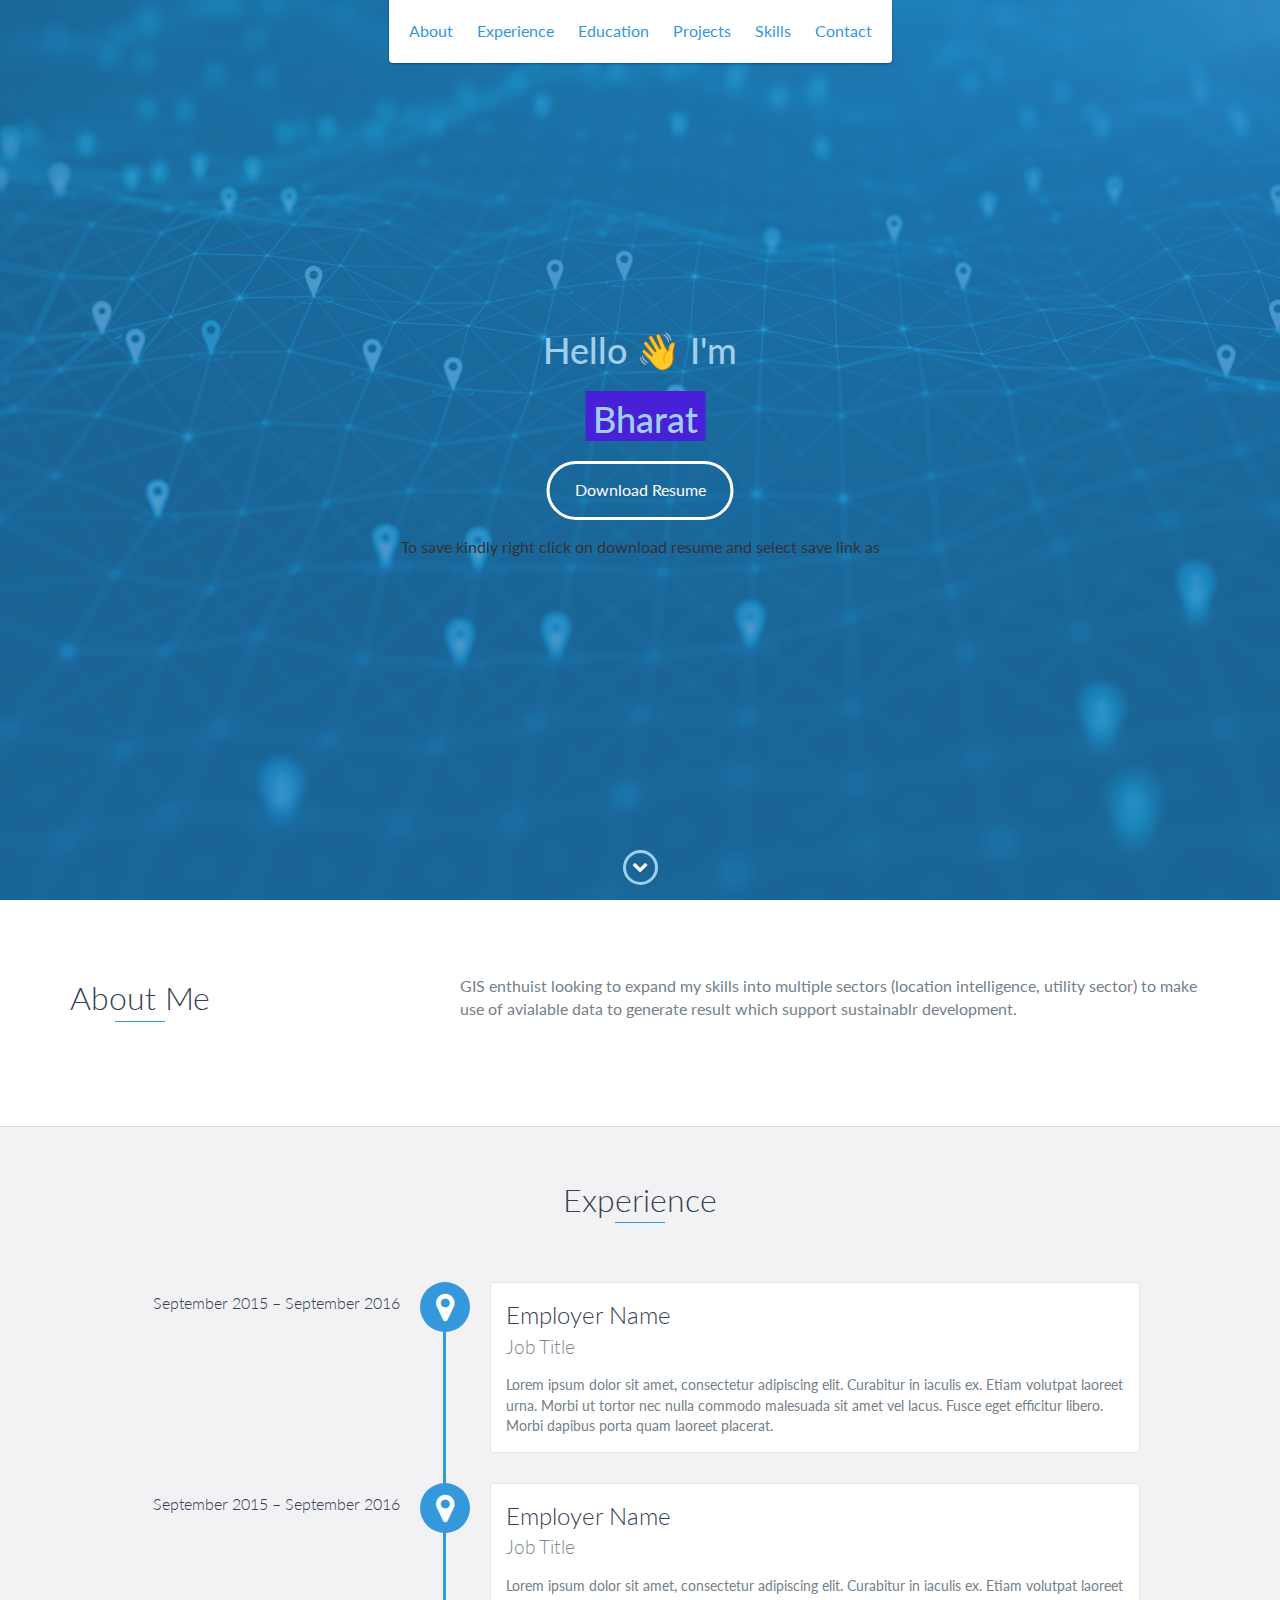
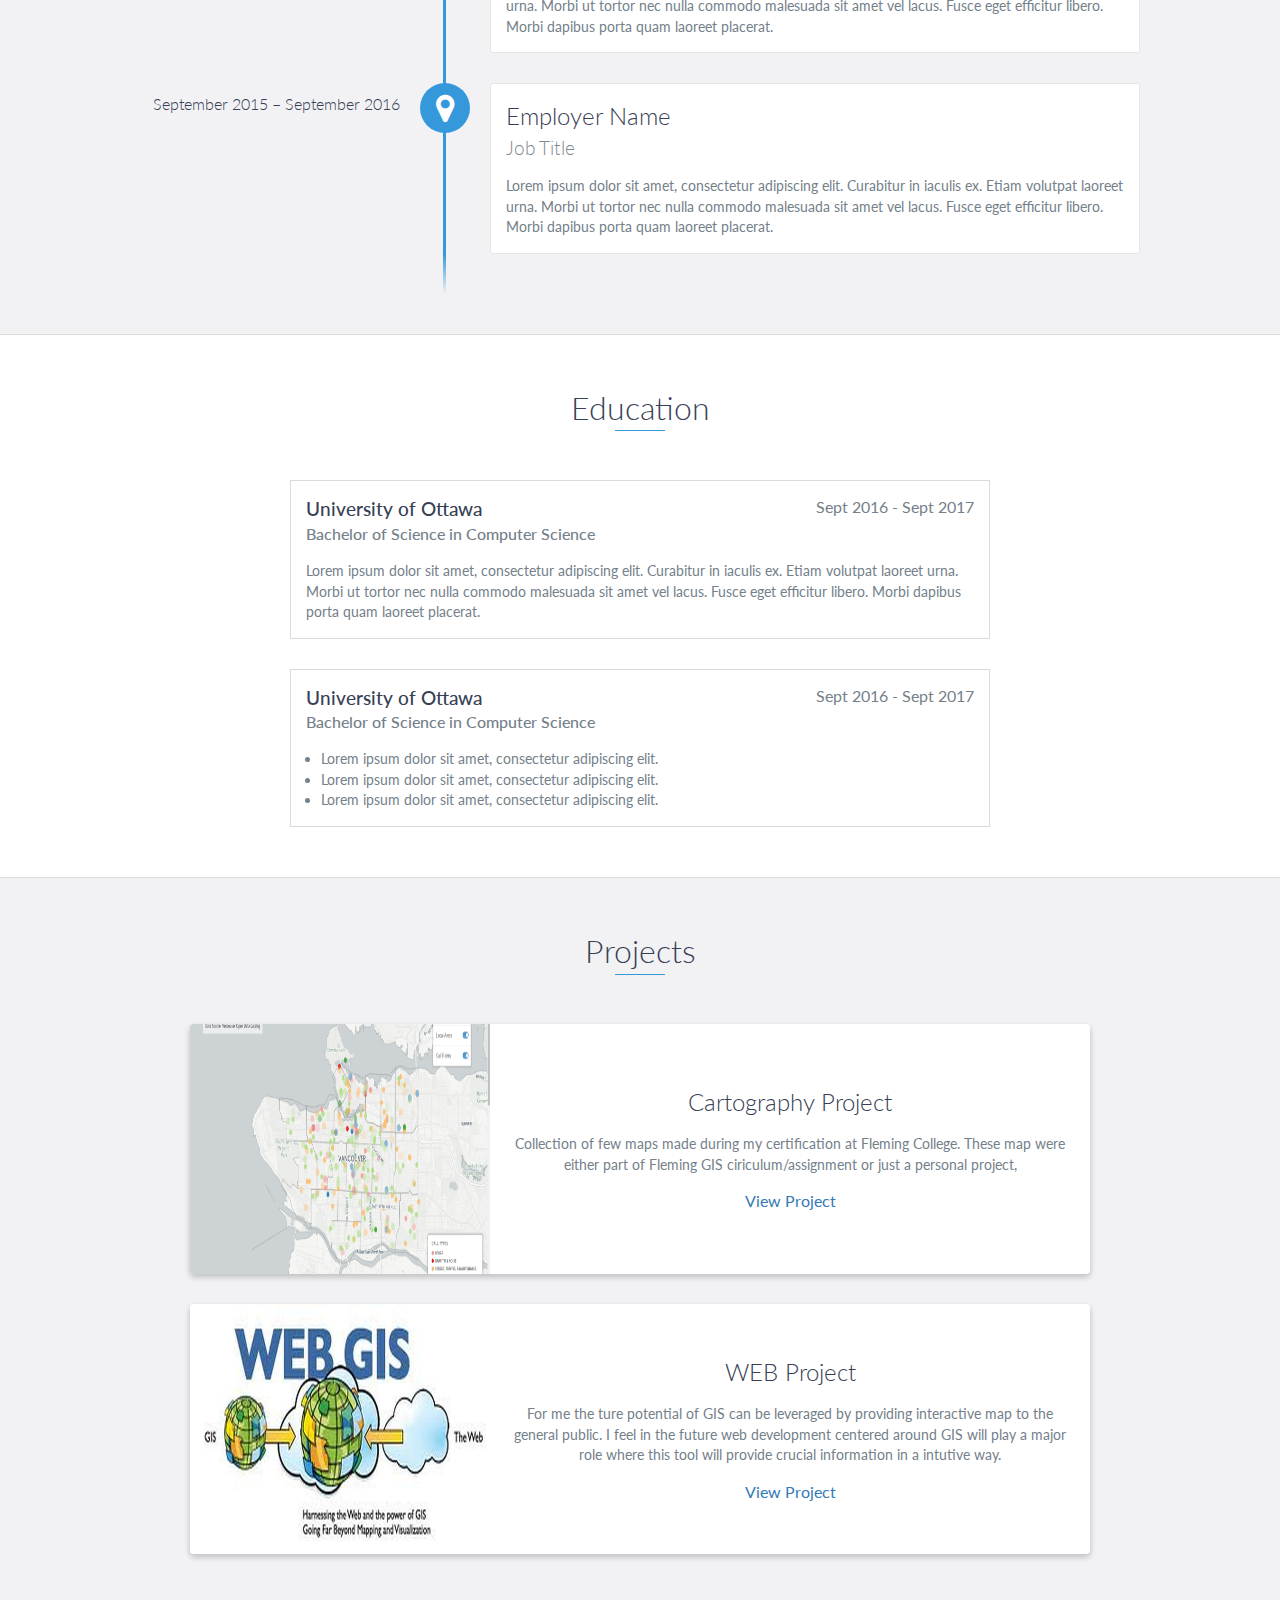
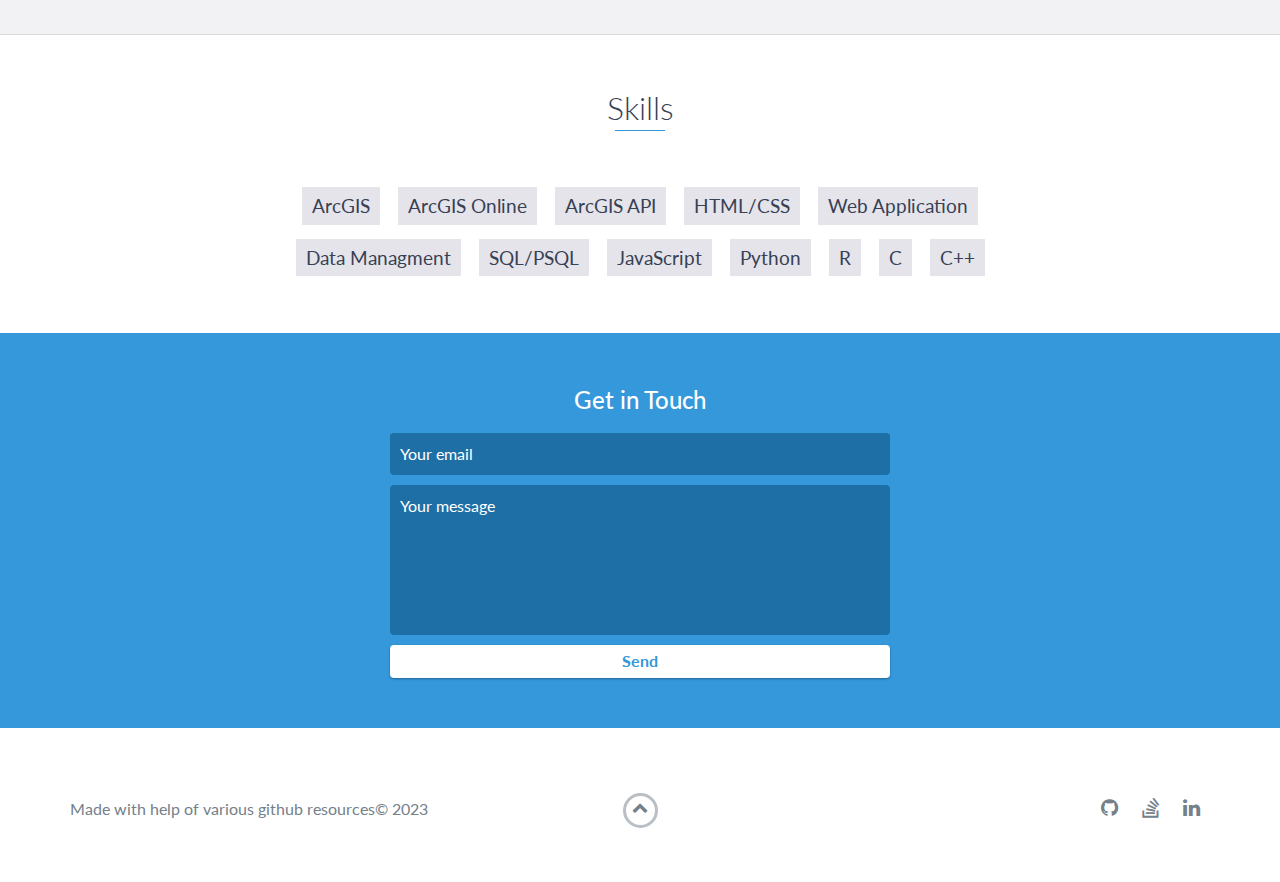
<file: index.html>
<!DOCTYPE html>
<html class="no-js" lang="en">

<head>
    <meta charset="utf-8">
    <meta http-equiv="X-UA-Compatible" content="IE=edge">
    <meta name="viewport" content="width=device-width, initial-scale=1">
    <title>My Portfolio</title>
	<link rel="shortcut icon" href="favicon.ico" type="image/x-icon">
	<link rel="icon" href="favicon.ico" type="image/x-icon">
    <link href="https://fonts.googleapis.com/css?family=Lato:300,400,700,900" rel="stylesheet">
    <link rel="stylesheet" href="libs/font-awesome/css/font-awesome.min.css">
    <link href="css/bootstrap.min.css" rel="stylesheet">
    <link href="css/styles.css" rel="stylesheet">
</head>

<body>
    <div id="mobile-menu-open" class="shadow-large">
        <i class="fa fa-bars" aria-hidden="true"></i>
    </div>
    <!-- End #mobile-menu-toggle -->
    <header>
        <div id="mobile-menu-close">
            <span>Close</span> <i class="fa fa-times" aria-hidden="true"></i>
        </div>
        <ul id="menu" class="shadow">
            <li>
                <a href="#about">About</a>
            </li>
            <li>
                <a href="#experience">Experience</a>
            </li>
            <li>
                <a href="#education">Education</a>
            </li>
            <li>
                <a href="#projects">Projects</a>
            </li>
            <li>
                <a href="#skills">Skills</a>
            </li>
            <li>
                <a href="#contact">Contact</a>
            </li>
        </ul>
    </header>
    <!-- End header -->

    <div id="lead">
        <div id="lead-content">
            <h2>Hello 👋 I'm</h2>
            <section class="animation">
            <div class="first"><div><h2>Bharat</h2></div></div>
            <div class="second"><div><h2>GIS Analyst</h2></div></div><br>
            <div class="third"><div><h2>Environmental enthuist</h2></div></div>
            </section>
            
            <a href="https://github.com/vader130012/vader130012.github.io/blob/e28e15ba71e0180b0707cebd36dfcba6e4aa15d0/resume.pdf" class="btn-rounded-white">Download Resume</a>
            <p>To save kindly right click on download resume and select save link as</p>
        
        </div>
        <!-- End #lead-content -->

        <div id="lead-overlay"></div>

        <div id="lead-down">
            <span>
                <i class="fa fa-chevron-down" aria-hidden="true"></i>
            </span>
        </div>
        <!-- End #lead-down -->
    </div>
    <!-- End #lead -->

    <div id="about">
        <div class="container">
            <div class="row">
                <div class="col-md-4">
                    <h2 class="heading">About Me</h2>
                </div>
                <div class="col-md-8">
                    <p>
                        GIS enthuist looking to expand my skills into multiple sectors (location intelligence, utility sector) to make use of avialable data to generate 
                        result which support sustainablr development.  
                    </p>
                </div>
            </div>
        </div>
    </div>
    <!-- End #about -->

    <div id="experience" class="background-alt">
        <h2 class="heading">Experience</h2>
        <div id="experience-timeline">
            <div data-date="September 2015 – September 2016">
                <h3>Employer Name</h3>
                <h4>Job Title</h4>
                <p>
                    Lorem ipsum dolor sit amet, consectetur adipiscing elit. Curabitur in iaculis ex. Etiam volutpat laoreet urna. Morbi ut tortor nec nulla commodo malesuada sit amet vel lacus. Fusce eget efficitur libero. Morbi dapibus porta quam laoreet placerat.
                </p>
            </div>

            <div data-date="September 2015 – September 2016">
                <h3>Employer Name</h3>
                <h4>Job Title</h4>
                <p>
                    Lorem ipsum dolor sit amet, consectetur adipiscing elit. Curabitur in iaculis ex. Etiam volutpat laoreet urna. Morbi ut tortor nec nulla commodo malesuada sit amet vel lacus. Fusce eget efficitur libero. Morbi dapibus porta quam laoreet placerat.
                </p>
            </div>

            <div data-date="September 2015 – September 2016">
                <h3>Employer Name</h3>
                <h4>Job Title</h4>
                <p>
                    Lorem ipsum dolor sit amet, consectetur adipiscing elit. Curabitur in iaculis ex. Etiam volutpat laoreet urna. Morbi ut tortor nec nulla commodo malesuada sit amet vel lacus. Fusce eget efficitur libero. Morbi dapibus porta quam laoreet placerat.
                </p>
            </div>
        </div>
    </div>
    <!-- End #experience -->

    <div id="education">
        <h2 class="heading">Education</h2>
        <div class="education-block">
            <h3>University of Ottawa</h3>
            <span class="education-date">Sept 2016 - Sept 2017</span>
            <h4>Bachelor of Science in Computer Science</h4>
            <p>
                Lorem ipsum dolor sit amet, consectetur adipiscing elit. Curabitur in iaculis ex. Etiam volutpat laoreet urna. Morbi ut tortor nec nulla commodo malesuada sit amet vel lacus. Fusce eget efficitur libero. Morbi dapibus porta quam laoreet placerat.
            </p>
        </div>
        <!-- End .education-block -->

        <div class="education-block">
            <h3>University of Ottawa</h3>
            <span class="education-date">Sept 2016 - Sept 2017</span>
            <h4>Bachelor of Science in Computer Science</h4>
            <ul>
                <li>
                    Lorem ipsum dolor sit amet, consectetur adipiscing elit.
                </li>
                <li>
                    Lorem ipsum dolor sit amet, consectetur adipiscing elit.
                </li>
                <li>
                    Lorem ipsum dolor sit amet, consectetur adipiscing elit.
                </li>
            </ul>
        </div>
        <!-- End .education-block -->
    </div>
    <!-- End #education -->

    <div id="projects" class="background-alt">
        <h2 class="heading">Projects</h2>
        <div class="container">
            <div class="row">
                <div class="project shadow-large">
                    <div class="project-image">
                        <img src="images/carto_project.png" width="300" height="250" />
                    </div>
                    <!-- End .project-image -->
                    <div class="project-info">
                        <h3>Cartography Project</h3>
                        <p>
                            Collection of few maps made during my certification at Fleming College. These map were either part of Fleming GIS ciriculum/assignment or just a personal project,
                        </p>
                        <a href="index2/index2.html">View Project</a>
                        

                    </div>
                    <!-- End .project-info -->
                </div>
                <!-- End .project -->

                <div class="project shadow-large">
                    <div class="project-image">
                        <img src="images/web_project.jpg" width="300" height="250" />
                    </div>
                    <!-- End .project-image -->
                    <div class="project-info">
                        <h3>WEB Project</h3>
                        <p>
                        For me the ture potential of GIS can be leveraged by providing interactive map to the general public. I feel in the future web development centered around GIS will play a major role where this tool will provide crucial information in a intutive way.
                        </p>
                        <a href="index3/index3.html">View Project</a>
                    </div>
                    <!-- End .project-info -->
                </div>
                <!-- End .project -->
            </div>
        </div>
    </div>
    <!-- End #projects -->

    <div id="skills">
        <h2 class="heading">Skills</h2>
        <ul>
            <li>ArcGIS</li>
            <li>ArcGIS Online</li>
            <li>ArcGIS API</li>
            <li>HTML/CSS</li>
            <li>Web Application</li>
            <li>Data Managment</li>
            <li>SQL/PSQL</li>
            <li>JavaScript</li>
            <li>Python</li>
            <li>R</li>
            <li>C</li>
            <li>C++</li>
            
        </ul>
    </div>
    <!-- End #skills -->

    <div id="contact">
        <h2>Get in Touch</h2>
        <div id="contact-form">
            <form method="POST" action="https://formspree.io/email@email.com">
                <input type="hidden" name="_subject" value="Contact request from personal website" />
                <input type="email" name="_replyto" placeholder="Your email" required>
                <textarea name="message" placeholder="Your message" required></textarea>
                <button type="submit">Send</button>
            </form>
        </div>
        <!-- End #contact-form -->
    </div>
    <!-- End #contact -->

    <footer>
        <div class="container">
            <div class="row">
                <div class="col-sm-5 copyright">
                    <p>
                        Made with help of various github resources&copy; <span id="current-year">2023</span> 
                    </p>
                </div>
                <div class="col-sm-2 top">
                    <span id="to-top">
                        <i class="fa fa-chevron-up" aria-hidden="true"></i>
                    </span>
                </div>
                <div class="col-sm-5 social">
                    <ul>
                        <li>
                            <a href="https://github.com/vader130012" target="_blank"><i class="fa fa-github" aria-hidden="true"></i></a>
                        </li>
                        <li>
                            <a href="https://stackoverflow.com/users/19387341/avidqtaqtx" target="_blank"><i class="fa fa-stack-overflow" aria-hidden="true"></i></a>
                        </li>
                        <li>
                            <a href="https://www.linkedin.com/in/bharat0905/" target="_blank"><i class="fa fa-linkedin" aria-hidden="true"></i></a>
                        </li>
                        
                    </ul>
                </div>
            </div>
        </div>
    </footer>
    <!-- End footer -->

    <script src="https://ajax.googleapis.com/ajax/libs/jquery/1.12.4/jquery.min.js"></script>
    <script src="js/scripts.min.js"></script>
</body>

</html>
</file>
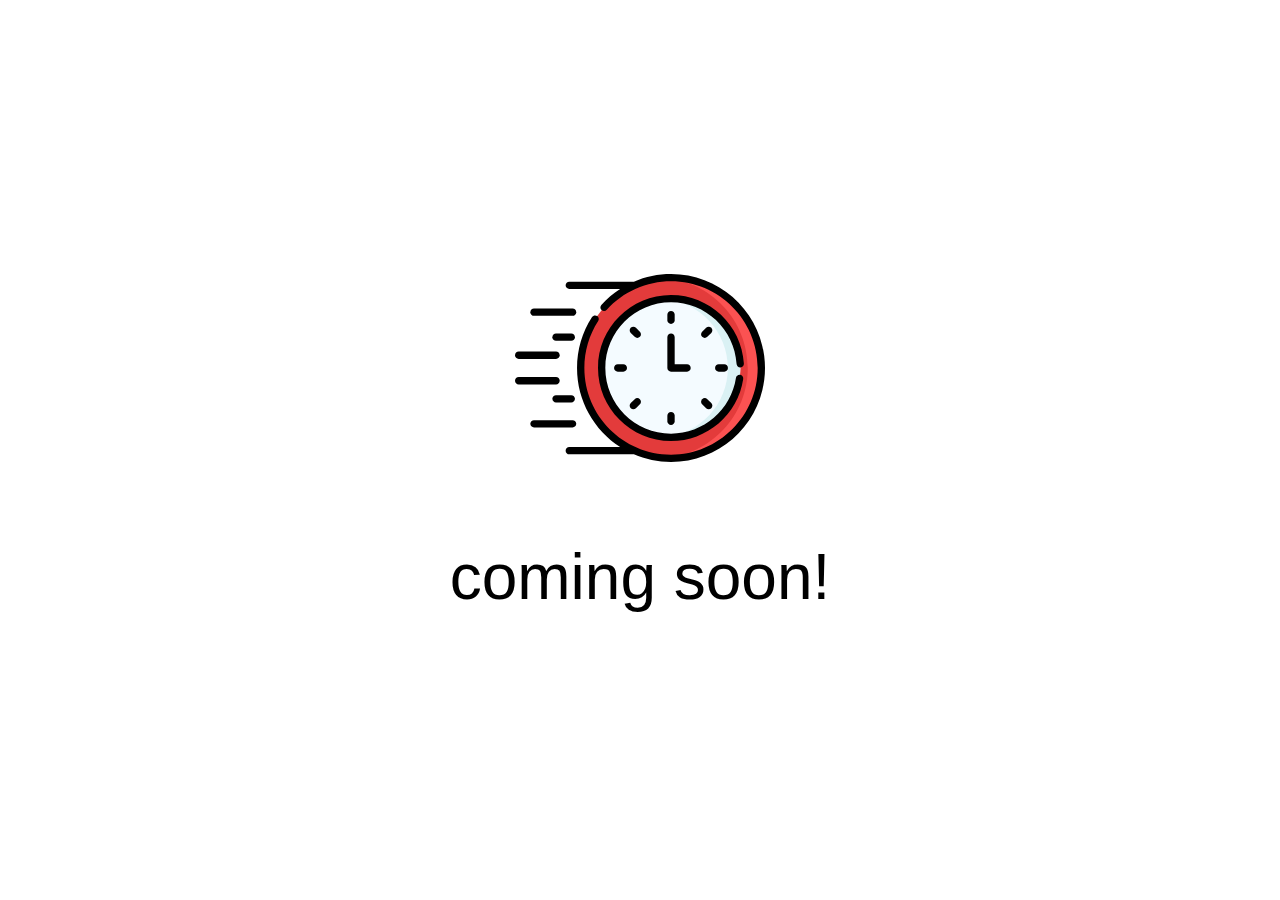
<file: index3/index3.html>
<!DOCTYPE html>
<html lang="en">
<head>
    <meta charset="UTF-8">
    <meta name="viewport" content="width=device-width, initial-scale=1.0">
    <title>Coming soon!</title>
    <style>
        html,
        body {
            width: 100%;
            height: 100%;
        }

        html {
            display: table;
            font-family: Lato, "Segoe UI", Avenir, Ubuntu, Tahoma, Verdana, Helvetica, sans-serif;
        }

        body {
            display: table-cell;
            vertical-align: middle;
            text-align: center;
        }

        h1 {
            font-size: 4em;
            font-weight: normal;
            text-transform: lowercase;
        }

        svg {
            width: 250px;
            height: 250px;
        }
    </style>
</head>
<body>
    <!-- Customize Icon Color -->
    <!-- https://www.flaticon.com/free-icon/fast-time_2972562?term=clock&page=1&position=27# -->
    <?xml version="1.0"?>
    <svg xmlns="http://www.w3.org/2000/svg" id="coming_soon" enable-background="new 0 0 512 512" height="512px" viewBox="0 0 512 512" width="512px">
        <g>
            <g>
                <circle cx="319.528" cy="256" fill="#95d6a4" r="184.972" data-original="#95D6A4" class="active-path" style="fill:#E33B3B" data-old_color="#95d6a4" />
                <path d="m319.528 71.029c-4.682 0-9.322.178-13.917.52 95.656 7.115 171.055 86.976 171.055 184.451s-75.399 177.336-171.055 184.452c4.595.342 9.235.52 13.917.52 102.157-.001 184.972-82.815 184.972-184.972s-82.815-184.971-184.972-184.971z" fill="#78c2a4" data-original="#78C2A4" class="" style="fill:#FB5252" data-old_color="#78c2a4" />
                <circle cx="319.528" cy="256" fill="#f4fbff" r="142.033" data-original="#F4FBFF" class="" style="fill:#F4FBFF" />
                <path d="m319.528 113.967c-4.321 0-8.594.204-12.817.582 72.435 6.48 129.215 67.33 129.215 141.451s-56.78 134.97-129.215 141.451c4.223.377 8.496.582 12.817.582 78.443 0 142.033-63.59 142.033-142.032 0-78.444-63.59-142.034-142.033-142.034z" fill="#daf1f4" data-original="#DAF1F4" class="" />
                <g>
                    <path d="m38.872 149.21h79.098c4.142 0 7.5-3.357 7.5-7.5s-3.358-7.5-7.5-7.5h-79.098c-4.142 0-7.5 3.357-7.5 7.5s3.357 7.5 7.5 7.5z" data-original="#000000" class="" style="fill:#000000" />
                    <path d="m115.258 185.317h-31.246c-4.142 0-7.5 3.357-7.5 7.5s3.358 7.5 7.5 7.5h31.246c4.142 0 7.5-3.357 7.5-7.5s-3.358-7.5-7.5-7.5z" data-original="#000000" class="" style="fill:#000000" />
                    <path d="m7.5 237.327h76.512c4.142 0 7.5-3.357 7.5-7.5s-3.358-7.5-7.5-7.5h-76.512c-4.142 0-7.5 3.357-7.5 7.5s3.358 7.5 7.5 7.5z" data-original="#000000" class="" style="fill:#000000" />
                    <path d="m125.47 370.289c0-4.143-3.358-7.5-7.5-7.5h-79.098c-4.142 0-7.5 3.357-7.5 7.5s3.358 7.5 7.5 7.5h79.098c4.142 0 7.5-3.357 7.5-7.5z" data-original="#000000" class="" style="fill:#000000" />
                    <path d="m115.258 311.683h-31.246c-4.142 0-7.5 3.357-7.5 7.5s3.358 7.5 7.5 7.5h31.246c4.142 0 7.5-3.357 7.5-7.5s-3.358-7.5-7.5-7.5z" data-original="#000000" class="" style="fill:#000000" />
                    <path d="m91.512 282.173c0-4.143-3.358-7.5-7.5-7.5h-76.512c-4.142 0-7.5 3.357-7.5 7.5s3.358 7.5 7.5 7.5h76.512c4.142 0 7.5-3.357 7.5-7.5z" data-original="#000000" class="" style="fill:#000000" />
                    <path d="m319.529 165.83c4.143 0 7.5-3.357 7.5-7.5v-11.448c0-4.143-3.357-7.5-7.5-7.5s-7.5 3.357-7.5 7.5v11.448c0 4.143 3.357 7.5 7.5 7.5z" data-original="#000000" class="" style="fill:#000000" />
                    <path d="m401.99 173.538c-2.93-2.928-7.678-2.928-10.607 0l-8.095 8.095c-2.929 2.93-2.929 7.678 0 10.607 2.931 2.929 7.678 2.928 10.607 0l8.095-8.095c2.928-2.929 2.928-7.677 0-10.607z" data-original="#000000" class="" style="fill:#000000" />
                    <path d="m417.199 248.5c-4.143 0-7.5 3.357-7.5 7.5s3.357 7.5 7.5 7.5h11.447c4.143 0 7.5-3.357 7.5-7.5s-3.357-7.5-7.5-7.5z" data-original="#000000" class="" style="fill:#000000" />
                    <path d="m393.895 319.759c-2.93-2.928-7.678-2.928-10.607 0-2.929 2.93-2.929 7.678 0 10.607l8.095 8.095c2.931 2.929 7.678 2.928 10.607 0 2.929-2.93 2.929-7.678 0-10.607z" data-original="#000000" class="" style="fill:#000000" />
                    <path d="m312.029 353.67v11.447c0 4.143 3.357 7.5 7.5 7.5s7.5-3.357 7.5-7.5v-11.447c0-4.143-3.357-7.5-7.5-7.5s-7.5 3.358-7.5 7.5z" data-original="#000000" class="" style="fill:#000000" />
                    <path d="m245.162 319.759-8.095 8.095c-2.929 2.93-2.929 7.678 0 10.607 2.93 2.929 7.678 2.928 10.606 0l8.095-8.095c2.929-2.93 2.929-7.678 0-10.607-2.928-2.928-7.677-2.928-10.606 0z" data-original="#000000" class="" style="fill:#000000" />
                    <path d="m210.411 248.5c-4.142 0-7.5 3.357-7.5 7.5s3.358 7.5 7.5 7.5h11.448c4.142 0 7.5-3.357 7.5-7.5s-3.358-7.5-7.5-7.5z" data-original="#000000" class="" style="fill:#000000" />
                    <path d="m255.769 181.633-8.095-8.095c-2.929-2.928-7.678-2.928-10.606 0-2.929 2.93-2.929 7.678 0 10.607l8.095 8.095c2.93 2.929 7.678 2.928 10.606 0 2.929-2.929 2.929-7.677 0-10.607z" data-original="#000000" class="" style="fill:#000000" />
                    <path d="m359.859 256c0-4.143-3.357-7.5-7.5-7.5h-25.33v-55.684c0-4.143-3.357-7.5-7.5-7.5s-7.5 3.357-7.5 7.5v63.184c0 4.143 3.357 7.5 7.5 7.5h32.83c4.142 0 7.5-3.357 7.5-7.5z" data-original="#000000" class="" style="fill:#000000" />
                    <path d="m461.741 254.762c4.135-.251 7.283-3.806 7.032-7.94-4.771-78.703-70.327-140.354-149.245-140.354-82.452 0-149.532 67.08-149.532 149.533 0 82.452 67.08 149.532 149.532 149.532 73.869 0 136.9-54.122 147.865-127.157.615-4.096-2.207-7.915-6.304-8.53-4.086-.613-7.915 2.206-8.53 6.304-9.85 65.614-66.506 114.384-133.031 114.384-74.181 0-134.532-60.351-134.532-134.532s60.351-134.533 134.532-134.533c71.001 0 129.98 55.461 134.272 126.263.25 4.132 3.802 7.27 7.941 7.03z" data-original="#000000" class="" style="fill:#000000" />
                    <path d="m319.528 63.529c-26.381 0-52.228 5.473-76.018 15.708h-132.329c-4.142 0-7.5 3.357-7.5 7.5s3.358 7.5 7.5 7.5h104.113c-14.077 9.06-27.036 19.988-38.462 32.604-2.78 3.069-2.546 7.812.524 10.593 3.071 2.781 7.812 2.546 10.594-.524 33.602-37.102 81.561-58.381 131.578-58.381 97.858 0 177.472 79.613 177.472 177.471 0 97.857-79.613 177.471-177.472 177.471-97.858 0-177.471-79.613-177.471-177.471 0-34.268 9.789-67.528 28.307-96.186 2.248-3.479 1.25-8.121-2.229-10.369-3.479-2.247-8.121-1.251-10.37 2.229-20.09 31.088-30.708 67.163-30.708 104.326 0 67.766 35.206 127.458 88.285 161.763h-104.16c-4.142 0-7.5 3.357-7.5 7.5s3.358 7.5 7.5 7.5h132.225c23.36 10.099 49.097 15.708 76.122 15.708 106.128 0 192.471-86.342 192.471-192.471s-86.343-192.471-192.472-192.471z" data-original="#000000" class="" style="fill:#000000" />
                </g>
            </g>
        </g>
    </svg>
    <h1>Coming soon!</h1>
</body>
</html>
</file>
<file: css/styles.css>
/*!
    Title: Dev Portfolio Template
    Version: 1.2.2
    Last Change: 03/25/2020
    Author: Ryan Fitzgerald
    Repo: https://github.com/RyanFitzgerald/devportfolio-template
    Issues: https://github.com/RyanFitzgerald/devportfolio-template/issues

    Description: This file contains all the styles associated with the page
    that don't come from third party libraries. This file gets compiled using
    Gulp and send to the /css folder which is then loaded on the page.
*/body{font-family:'Lato', sans-serif;font-size:16px}body.active{overflow:hidden;z-index:-1}.no-js #experience-timeline>div{background:#fff;padding:10px;margin-bottom:10px;border:1px solid #dcd9d9}.no-js #experience-timeline>div h3{font-size:1.5em;font-weight:300;color:#374054;display:inline-block;margin:0}.no-js #experience-timeline>div h4{font-size:1.2em;font-weight:300;color:#7e8890;margin:0 0 15px 0}.no-js #experience-timeline>div p{color:#74808a;font-size:0.9em;margin:0}.no-js #experience-timeline:before,.no-js #experience-timeline:after{content:none}@keyframes dropHeader{0%{transform:translateY(-100%)}100%{transform:translateY(0)}}header{position:absolute;top:0;left:0;right:0;text-align:center;z-index:10;animation-name:dropHeader;animation-iteration-count:1;animation-timing-function:ease;animation-duration:0.75s}header ul{display:inline-block;background:#fff;text-align:center;padding:10px;margin:0;border-bottom-right-radius:4px;border-bottom-left-radius:4px}header li{display:inline-block}header a{display:block;color:#3498db;padding:10px}header a:hover{color:#217dbb;text-decoration:none;background:#eee;border-radius:4px}header a:focus{color:#3498db;text-decoration:none}header.active{display:block}header.sticky{position:fixed;z-index:999}#menu.active{display:block}#mobile-menu-open{display:none;cursor:pointer;position:fixed;right:15px;top:10px;color:#3498db;font-size:1.5em;z-index:20;padding:0 7px;border-radius:4px;background:#fff}#mobile-menu-close{display:none;text-align:right;width:100%;background:#fff;font-size:1.5em;padding-right:15px;padding-top:10px;cursor:pointer;color:#3498db}#mobile-menu-close span{font-size:0.5em;text-transform:uppercase}#mobile-menu-close i{vertical-align:middle}footer{padding:50px 0}.copyright{padding-top:20px}.copyright p{margin:0;color:#74808a}.top{text-align:center}.top span{cursor:pointer;display:block;margin:15px auto 0 auto;width:35px;height:35px;border-radius:50%;border:3px solid #b9bfc4;text-align:center}.top i{color:#74808a}.social{text-align:right}.social ul{margin:5px 0 0 0;padding:0}.social li{display:inline-block;font-size:1.25em;list-style:none}.social a{display:block;color:#74808a;padding:10px}.social a:hover{color:#3498db}.btn-rounded-white{display:inline-block;color:#fff;padding:15px 25px;border:3px solid #fff;border-radius:30px;transition:.5s ease all}.btn-rounded-white:hover{color:#3498db;background:#fff;text-decoration:none}.shadow{box-shadow:0 1px 3px rgba(0,0,0,0.12),0 1px 2px rgba(0,0,0,0.24)}.shadow-large{box-shadow:0 3px 6px rgba(0,0,0,0.08),0 3px 6px rgba(0,0,0,0.15)}.heading{position:relative;display:inline-block;font-size:2em;font-weight:300;margin:0 0 30px 0}.heading:after{position:absolute;content:'';top:100%;height:1px;width:50px;left:0;right:0;margin:0 auto;background:#3498db}.background-alt{background:#f2f2f5}#lead{position:relative;height:100vh;min-height:500px;max-height:1080px;background:url(../images/lead-bg.jpg);background-size:cover;padding:15px;overflow:hidden}#lead-content{position:absolute;z-index:10;top:50%;left:50%;transform:translate(-50%, -50%);text-align:center}#lead-content h1,#lead-content h2{margin:0}#lead-content h1{color:#fff;font-weight:900;font-size:5em;text-transform:uppercase;letter-spacing:0.05em;line-height:0.9em}#lead-content h2{color:#a0cfee;font-weight:500;font-size:2.25em;margin-bottom:15px}#lead-overlay{position:absolute;height:100%;width:100%;top:0;right:0;bottom:0;left:0;background:rgba(33,125,187,0.8);z-index:1}#lead-down{position:absolute;left:0;right:0;width:100%;text-align:center;z-index:10;bottom:15px;color:#fff}#lead-down span{cursor:pointer;display:block;margin:0 auto;width:35px;height:35px;border-radius:50%;border:3px solid #a0cfee;text-align:center}#lead-down i{animation:pulsate 1.5s ease;animation-iteration-count:infinite;padding-top:5px}@keyframes pulsate{0%{transform:scale(1, 1)}50%{transform:scale(1.2, 1.2)}100%{transform:scale(1, 1)}}#about{padding:75px 15px;border-bottom:1px solid #dcd9d9}#about h2{color:#374054}#about p{color:#74808a;margin:0}#experience{padding:50px 15px;text-align:center;border-bottom:1px solid #dcd9d9}#experience h2{color:#374054}#experience-timeline{margin:30px auto 0 auto;position:relative;max-width:1000px}#experience-timeline:before{position:absolute;content:'';top:0;bottom:0;left:303px;right:auto;height:100%;width:3px;background:#3498db;z-index:0}#experience-timeline:after{position:absolute;content:'';width:3px;height:40px;background:#3498db;background:linear-gradient(to bottom, #3498db, rgba(52,152,219,0));top:100%;left:303px}.vtimeline-content{margin-left:350px;background:#fff;border:1px solid #e6e6e6;padding:15px;border-radius:3px;text-align:left}.vtimeline-content h3{font-size:1.5em;font-weight:300;color:#374054;display:inline-block;margin:0}.vtimeline-content h4{font-size:1.2em;font-weight:300;color:#7e8890;margin:0 0 15px 0}.vtimeline-content p{color:#74808a;font-size:0.9em;margin:0}.vtimeline-point{position:relative;display:block;vertical-align:top;margin-bottom:30px}.vtimeline-icon{position:relative;color:#fff;width:50px;height:50px;background:#3498db;border-radius:50%;float:left;z-index:99;margin-left:280px}.vtimeline-icon i{display:block;font-size:2em;margin-top:10px}.vtimeline-date{width:260px;text-align:right;position:absolute;left:0;top:10px;font-weight:300;color:#374054}#education{padding:50px 15px 20px 15px;border-bottom:1px solid #dcd9d9;text-align:center}#education h2{color:#374054;margin-bottom:50px}.education-block{max-width:700px;margin:0 auto 30px auto;padding:15px;border:1px solid #dcd9d9;text-align:left}.education-block h3{font-weight:500;float:left;margin:0;color:#374054}.education-block span{color:#74808a;float:right}.education-block h4{color:#74808a;clear:both;font-weight:500;margin:0 0 15px 0}.education-block p,.education-block ul{margin:0;color:#74808a;font-size:0.9em}.education-block ul{padding:0 0 0 15px}#projects{padding:50px 15px;border-bottom:1px solid #dcd9d9;text-align:center}#projects h2{color:#374054;margin-bottom:50px}.project{position:relative;max-width:900px;margin:0 auto 30px auto;overflow:hidden;background:#fff;border-radius:4px}.project-image{float:left}.project-info{position:absolute;top:50%;transform:translateY(-50%);margin-left:300px;padding:15px}.project-info h3{font-size:1.5em;font-weight:300;color:#374054;margin:0 0 15px 0}.project-info p{color:#74808a;margin:0 0 15px 0;font-size:0.9em}.no-image .project-info{position:relative;margin:0;padding:30px 15px;transform:none}#more-projects{display:none}#skills{padding:50px 15px;text-align:center}#skills h2{color:#374054;margin-bottom:50px}#skills ul{display:block;margin:0 auto;padding:0;max-width:800px}#skills li{display:inline-block;margin:7px;padding:5px 10px;color:#374054;background:#e4e4ea;list-style:none;cursor:default;font-size:1.2em}#contact{padding:50px 15px;background:#3498db;text-align:center}#contact h2{margin:0 0 15px 0;color:#fff;font-weight:500}#contact-form{max-width:500px;margin:0 auto}#contact-form input,#contact-form textarea{display:block;width:100%;padding:10px;border-radius:4px;border:none;margin-bottom:10px;background:#1d6fa5;color:#fff;transition:.5s ease all}#contact-form input::-webkit-input-placeholder,#contact-form textarea::-webkit-input-placeholder{color:#fff}#contact-form input:-moz-placeholder,#contact-form textarea:-moz-placeholder{color:#fff;opacity:1}#contact-form input::-moz-placeholder,#contact-form textarea::-moz-placeholder{color:#fff;opacity:1}#contact-form input:-ms-input-placeholder,#contact-form textarea:-ms-input-placeholder{color:#fff}#contact-form input:focus,#contact-form textarea:focus{outline:none;background:#16527a}#contact-form textarea{height:150px;resize:none}#contact-form button{display:block;width:100%;background:#fff;border-radius:4px;padding:5px 10px;border:none;color:#3498db;font-weight:700;box-shadow:0 1px 3px rgba(0,0,0,0.12),0 1px 2px rgba(0,0,0,0.24);transition:.5s ease all}#contact-form button:hover{box-shadow:0 10px 20px rgba(0,0,0,0.19),0 6px 6px rgba(0,0,0,0.23)}.optional-section{padding:50px 15px;text-align:center;border-top:1px solid #dcd9d9}.optional-section h2{color:#374054}.optional-section-block{max-width:700px;margin:0 auto 30px auto;padding:15px;border:1px solid #dcd9d9;background:#fff;text-align:left}.optional-section-block h3{font-weight:500;margin:0 0 15px 0;color:#374054}.optional-section-block h4{color:#74808a;clear:both;font-weight:500;margin:0 0 15px 0}.optional-section-block p,.optional-section-block ul{margin:0 0 15px 0;color:#74808a;font-size:0.9em}.optional-section-block ul{padding:0 0 0 15px}@media only screen and (max-width: 750px){#experience-timeline:before,#experience-timeline:after{left:23px}.vtimeline-date{width:auto;text-align:left;position:relative;margin-bottom:15px;display:block;margin-left:70px}.vtimeline-icon{margin-left:0}.vtimeline-content{margin-left:70px}}@media only screen and (max-width: 992px){#lead{height:auto;min-height:auto;max-height:auto;padding:100px 15px}#lead-content{position:relative;transform:none;left:auto;top:auto}#lead-content h1{font-size:3em}#lead-content h2{font-size:1.75em}#about{text-align:center}#about p{text-align:left}}@media only screen and (max-width: 768px){header{position:fixed;display:none;z-index:999;animation:none;bottom:0;height:100%}#mobile-menu-open,#mobile-menu-close{display:block}#menu{height:100%;overflow-y:auto;box-shadow:none;border-radius:0;width:100%}#menu li{display:block;margin-bottom:10px}#lead-content h1{font-size:2em}#lead-content h2{font-size:1.3em}#lead-content a{padding:10px 20px}#lead-down{display:none}.education-block h3,.education-block span{float:none}.project-image{display:none}.project-info{position:relative;margin:0;padding:30px 15px;top:auto;transform:none}footer{text-align:center}.social{text-align:center}}@media only screen and (max-width: 480px){#lead-content h1{font-size:1.5em}#lead-content h2{font-size:1em}#lead-content a{font-size:0.9em;padding:5px 10px}}

.animation {
    height:70px;
    overflow:hidden;
    margin-left: 1rem;
  }
  
  .animation > div > div {
    padding: 0.25rem 0.75rem;
    height:5rem;
    margin-bottom: 2.81rem;
    display:inline-block;
  }
  
  .animation div:first-child {
    animation: text-animation 8s infinite;
  }
  
  .first div {
    background-color:#4820d8;
  }
  .second div {
    background-color:#CD921E;
  }
  .third div {
    background-color:#6d9973;
  }
  
  @keyframes text-animation {
    0% {margin-top: 0;}
    10% {margin-top: 0;}
    20% {margin-top: -5.62rem;}
    30% {margin-top: -5.62rem;}
    40% {margin-top: -11.24rem;}
    60% {margin-top: -11.24rem;}
    70% {margin-top: -5.62rem;}
    80% {margin-top: -5.62rem;}
    90% {margin-top: 0;}
    100% {margin-top: 0;}
  }
</file>
